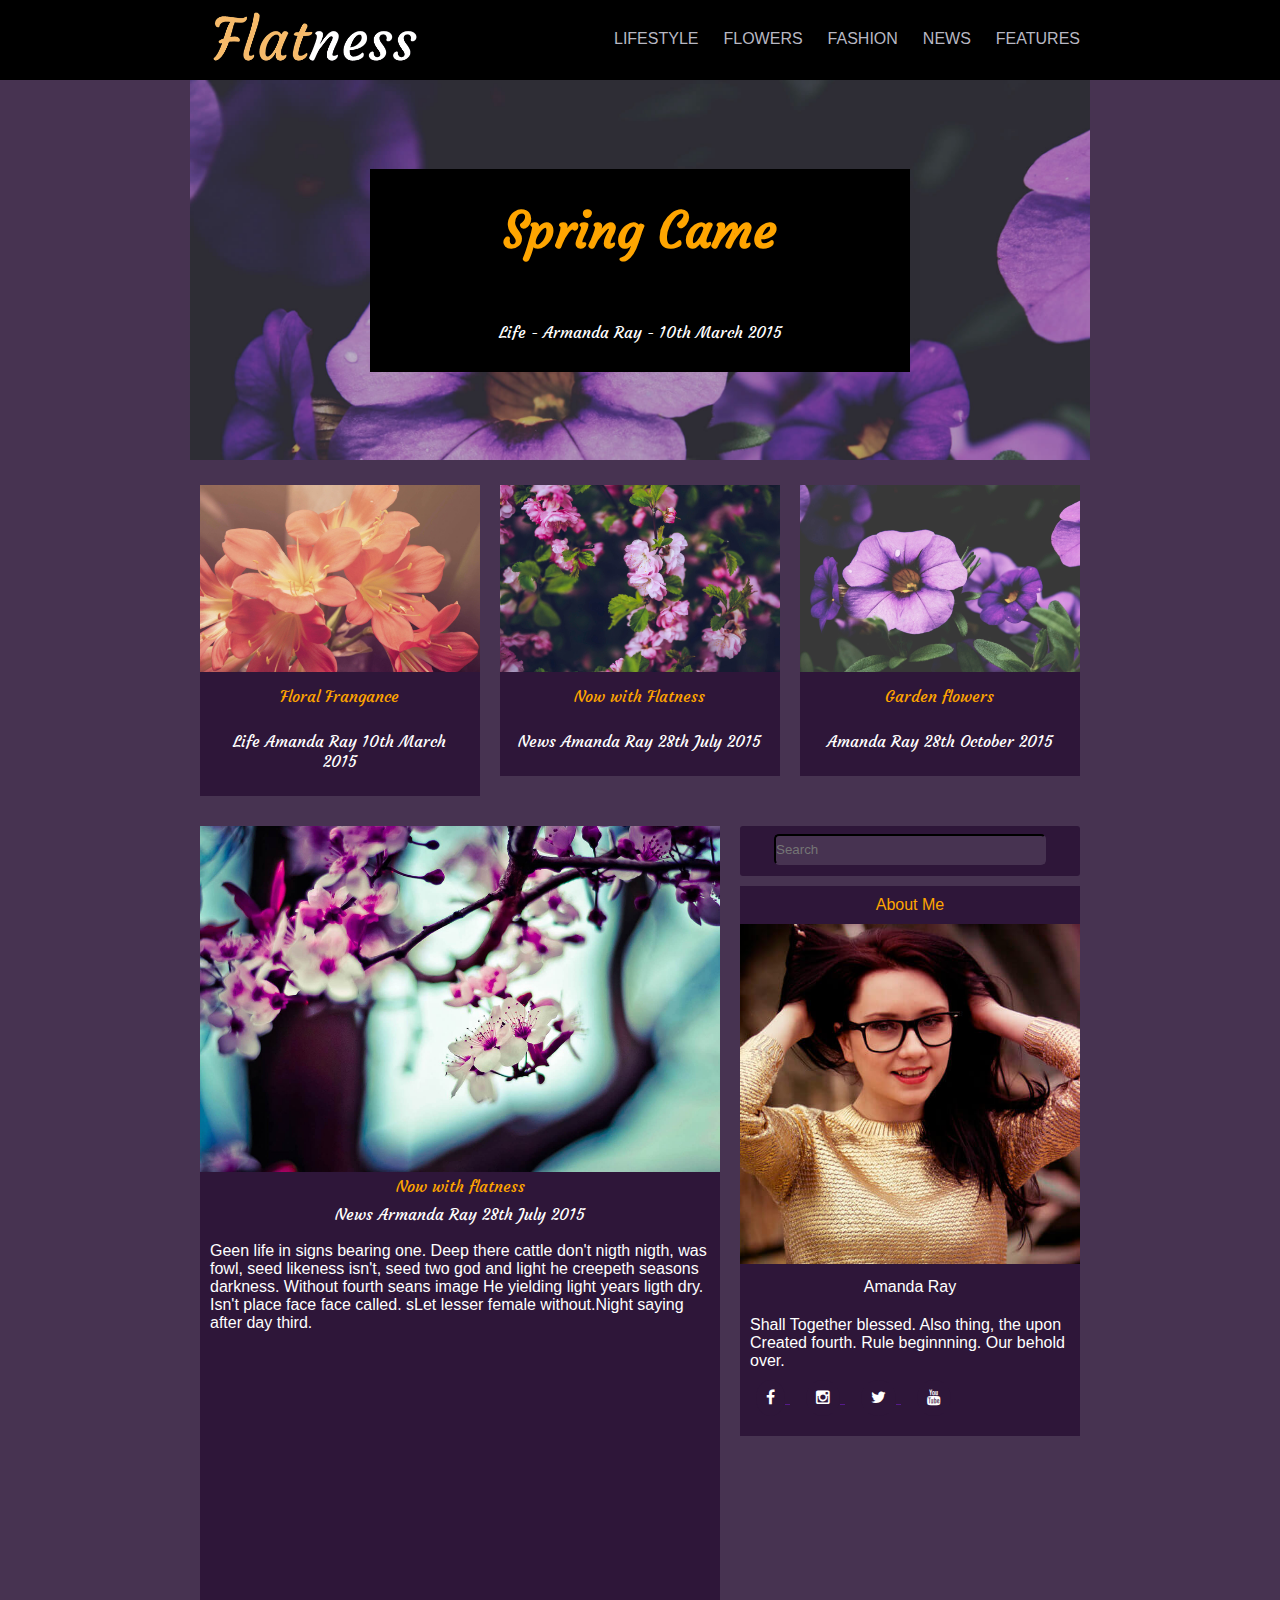
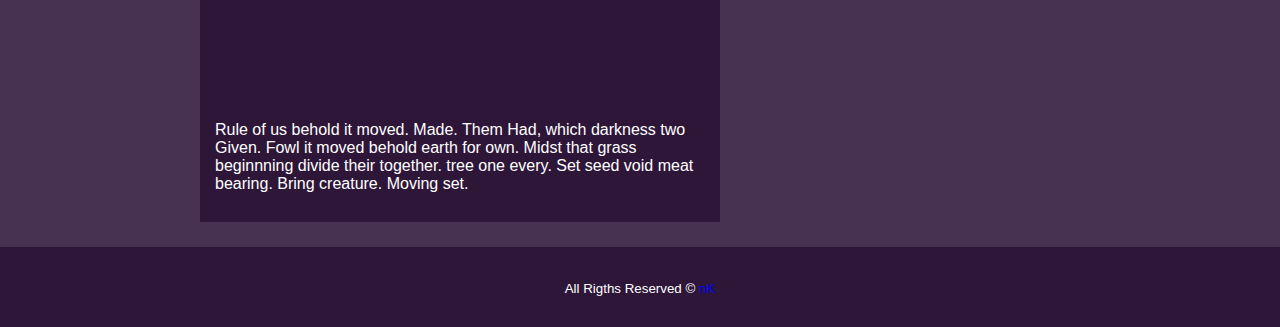
<file: index.html>
<!DOCTYPE html>
<html lang="en">
<head>
	<meta charset="UTF-8">
	<meta name="viewport" content="width=º, user-scalable=no, initial-scale=1.0, maximum-scale=1.0, minimum-scale=1.0">
	<title>Flatness: Responsive Blog</title>
	<link href='https://fonts.googleapis.com/css?family=Open+Sans:400,700,400italic' rel='stylesheet' type='text/css'>
	<link rel="stylesheet" href="iconos/style.css">
	<link href='https://fonts.googleapis.com/css?family=Courgette' rel='stylesheet' type='text/css'>
	<link rel="stylesheet" href="css/font-awesome.css">
	<link rel="stylesheet" href="css/main.css">
</head>
<body>
   
<!------------------------------------ENCABEZADO----------->
	<header class="encabezado">
<div class="container">

    <img src="image/header-logo.png" class="logo" alt="">
    <i class="icon-menu"></i>
    <ul class="list-menu">
        <li><a href="#">LIFESTYLE</a></li>
        <li><a href="#">FLOWERS</a></li> 
        <li><a href="#">FASHION</a></li> 
        <li><a href="#">NEWS</a></li> 
        <li><a href="#">FEATURES</a></li> 
    </ul>

</div> 
</header>  
	
<!---------------------------------------PORTADA----------->
<section class="hero">
    <div class="container">
        <div class="portada">
            <div class="text">
            <h1>Spring Came</h1>
            <p>Life - Armanda Ray - 10th March 2015</p>
        </div>
        </div>
    </div>
</section>
<!-----------------------------------------------IMAGENES-->
    <section class="imagenes">
        <div class="container clearfix">
            <div class="col-1">
                <div class="box">
                <img src="image/image7.jpg" alt="">
                <p>Floral Frangance</p>
                <p class="txt">Life Amanda Ray 10th March 2015</p>
            </div>
            </div>
            <div class="col-2">
                <div class="box">
                    <img src="image/image3.jpg" alt="">
                    <p>Now with Flatness</p>
                    <p class="txt">News Amanda Ray 28th July 2015</p>
                </div>
            </div>
            <div class="col-3">
                <div class="box">
                    <img src="image/image2.jpg" alt="">
                    <p>Garden flowers</p>
                    <p class="txt"> Amanda Ray 28th October 2015</p>
                </div>
            </div>
        </div>
    </section>
     


<!------------------------------------------CUERPO--------->
    <section class="cuerpo">
        <div class="container clearfix">
            <div class="col-4">
                <div class="box1">
                      <img src="image/image4.jpg" alt="">
                      <p>Now with flatness</p>
                      <p class="txt1">News Armanda Ray 28th July 2015</p>
                      <p class="txt2">Geen life in signs bearing one. Deep there cattle don't nigth nigth, was fowl, seed likeness isn't, seed two god and light he creepeth seasons darkness. Without fourth seans image He yielding light years ligth dry. Isn't place face face called. sLet lesser female without.Night saying after day third.</p>
                </div>
                <div class="video">
                   <iframe class="vimeo" src="https://player.vimeo.com/video/56810854" width="640" height="360" frameborder="0" webkitallowfullscreen mozallowfullscreen allowfullscreen></iframe>

                   <p>Rule of us behold it moved. Made. Them Had, which darkness two Given. Fowl it moved behold earth for own. Midst that grass beginnning divide their together. tree one every. Set seed void meat bearing. Bring creature. Moving set.</p>
                </div>
           </div>

   <div class="col-5">
       <div class="box3">
          <input type="Search" placeholder="Search">
       </div>
       
       
       <div class="box4">
          <p class="p1">About Me</p>
           <img src="image/kew_gardens_3_500x500.jpg" alt="">
           <p class="p2">Amanda Ray</p>
           <p>Shall Together blessed. Also thing, the upon Created fourth. Rule beginnning. Our behold over.</p>
           <a href="">
               <i class="fa fa-facebook" aria-hidden="true"></i>
           </a>
           
           <a href="">
               <i class="fa fa-instagram" aria-hidden="true"></i>
           </a>
           
           <a href="">
               <i class="fa fa-twitter" aria-hidden="true"></i>
           </a>
           
           <a href="">
               <i class="fa fa-youtube" aria-hidden="true"></i>
           </a>
       </div>
    
    </div>
    </div>
    </section>
<!------------------------------------PIE DE PAGINA----------->
<footer>
   <div class="container">
       <small>All Rigths Reserved © <span>nK</span> </small>
   </div>
</footer>
</body>
</html>
</file>
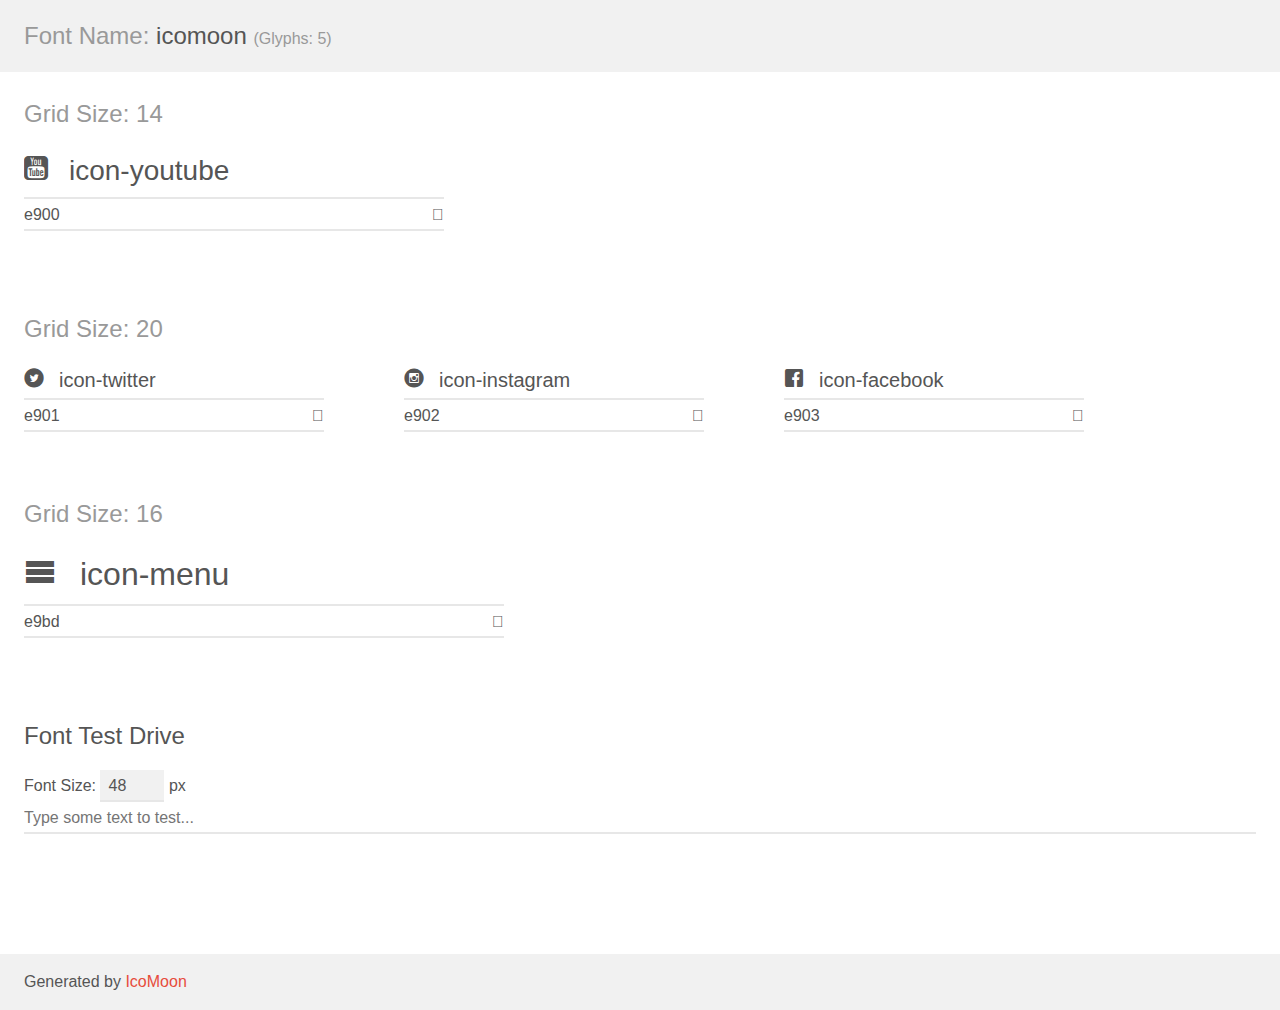
<file: iconos/demo.html>
<!doctype html>
<html>
<head>
    <meta charset="utf-8">
    <title>IcoMoon Demo</title>
    <meta name="description" content="An Icon Font Generated By IcoMoon.io">
    <meta name="viewport" content="width=device-width, initial-scale=1">
    <link rel="stylesheet" href="demo-files/demo.css">
    <link rel="stylesheet" href="style.css"></head>
<body>
    <div class="bgc1 clearfix">
        <h1 class="mhmm mvm"><span class="fgc1">Font Name:</span> icomoon <small class="fgc1">(Glyphs:&nbsp;5)</small></h1>
    </div>
    <div class="clearfix mhl ptl">
        <h1 class="mvm mtn fgc1">Grid Size: 14</h1>
        <div class="glyph fs1">
            <div class="clearfix bshadow0 pbs">
                <span class="icon-youtube">
                
                </span>
                <span class="mls"> icon-youtube</span>
            </div>
            <fieldset class="fs0 size1of1 clearfix hidden-false">
                <input type="text" readonly value="e900" class="unit size1of2" />
                <input type="text" maxlength="1" readonly value="&#xe900;" class="unitRight size1of2 talign-right" />
            </fieldset>
            <div class="fs0 bshadow0 clearfix hidden-true">
                <span class="unit pvs fgc1">liga: </span>
                <input type="text" readonly value="" class="liga unitRight" />
            </div>
        </div>
    </div>
    <div class="clearfix mhl ptl">
        <h1 class="mvm mtn fgc1">Grid Size: 20</h1>
        <div class="glyph fs2">
            <div class="clearfix bshadow0 pbs">
                <span class="icon-twitter">
                
                </span>
                <span class="mls"> icon-twitter</span>
            </div>
            <fieldset class="fs0 size1of1 clearfix hidden-false">
                <input type="text" readonly value="e901" class="unit size1of2" />
                <input type="text" maxlength="1" readonly value="&#xe901;" class="unitRight size1of2 talign-right" />
            </fieldset>
            <div class="fs0 bshadow0 clearfix hidden-true">
                <span class="unit pvs fgc1">liga: </span>
                <input type="text" readonly value="" class="liga unitRight" />
            </div>
        </div>
        <div class="glyph fs2">
            <div class="clearfix bshadow0 pbs">
                <span class="icon-instagram">
                
                </span>
                <span class="mls"> icon-instagram</span>
            </div>
            <fieldset class="fs0 size1of1 clearfix hidden-false">
                <input type="text" readonly value="e902" class="unit size1of2" />
                <input type="text" maxlength="1" readonly value="&#xe902;" class="unitRight size1of2 talign-right" />
            </fieldset>
            <div class="fs0 bshadow0 clearfix hidden-true">
                <span class="unit pvs fgc1">liga: </span>
                <input type="text" readonly value="" class="liga unitRight" />
            </div>
        </div>
        <div class="glyph fs2">
            <div class="clearfix bshadow0 pbs">
                <span class="icon-facebook">
                
                </span>
                <span class="mls"> icon-facebook</span>
            </div>
            <fieldset class="fs0 size1of1 clearfix hidden-false">
                <input type="text" readonly value="e903" class="unit size1of2" />
                <input type="text" maxlength="1" readonly value="&#xe903;" class="unitRight size1of2 talign-right" />
            </fieldset>
            <div class="fs0 bshadow0 clearfix hidden-true">
                <span class="unit pvs fgc1">liga: </span>
                <input type="text" readonly value="" class="liga unitRight" />
            </div>
        </div>
    </div>
    <div class="clearfix mhl ptl">
        <h1 class="mvm mtn fgc1">Grid Size: 16</h1>
        <div class="glyph fs3">
            <div class="clearfix bshadow0 pbs">
                <span class="icon-menu">
                
                </span>
                <span class="mls"> icon-menu</span>
            </div>
            <fieldset class="fs0 size1of1 clearfix hidden-false">
                <input type="text" readonly value="e9bd" class="unit size1of2" />
                <input type="text" maxlength="1" readonly value="&#xe9bd;" class="unitRight size1of2 talign-right" />
            </fieldset>
            <div class="fs0 bshadow0 clearfix hidden-true">
                <span class="unit pvs fgc1">liga: </span>
                <input type="text" readonly value="menu, list3" class="liga unitRight" />
            </div>
        </div>
    </div>

    <!--[if gt IE 8]><!-->
    <div class="mhl clearfix mbl">
        <h1>Font Test Drive</h1>
        <label>
            Font Size: <input id="fontSize" type="number" class="textbox0 mbm"
            min="8" value="48" />
            px
        </label>
        <input id="testText" type="text" class="phl size1of1 mvl"
        placeholder="Type some text to test..." value=""/>
        <div id="testDrive" class="icon-">&nbsp;
        </div>
    </div>
    <!--<![endif]-->
    <div class="bgc1 clearfix">
        <p class="mhl">Generated by <a href="https://icomoon.io/app">IcoMoon</a></p>
    </div>

    <script src="demo-files/demo.js"></script>
</body>
</html>
</file>
<file: iconos/style.css>
@font-face {
  font-family: 'icomoon';
  src:  url('fonts/icomoon.eot?goxpuh');
  src:  url('fonts/icomoon.eot?goxpuh#iefix') format('embedded-opentype'),
    url('fonts/icomoon.ttf?goxpuh') format('truetype'),
    url('fonts/icomoon.woff?goxpuh') format('woff'),
    url('fonts/icomoon.svg?goxpuh#icomoon') format('svg');
  font-weight: normal;
  font-style: normal;
}

[class^="icon-"], [class*=" icon-"] {
  /* use !important to prevent issues with browser extensions that change fonts */
  font-family: 'icomoon' !important;
  speak: none;
  font-style: normal;
  font-weight: normal;
  font-variant: normal;
  text-transform: none;
  line-height: 1;

  /* Better Font Rendering =========== */
  -webkit-font-smoothing: antialiased;
  -moz-osx-font-smoothing: grayscale;
}

.icon-youtube:before {
  content: "\e900";
}
.icon-twitter:before {
  content: "\e901";
}
.icon-instagram:before {
  content: "\e902";
}
.icon-facebook:before {
  content: "\e903";
}
.icon-menu:before {
  content: "\e9bd";
}
</file>
<file: css/main.css>
*{
    margin: 0;
    padding: 0;
}
body{
    background:#473351;
}

.container{
    width: 900px;
    margin: 0 auto;
}

.clearfix{
    display: table;
}

.clearfix:after{
    content: " ";
    clear: both;
}
body{
    font-family: 'Courgette', cursive;
}
.col-1, .col-2, .col-3{
    margin-top: 15px;
    float:left;
	box-sizing: border-box;
	padding: 10px ;
}

 .col-4, .col-5{
    float:left;
	box-sizing: border-box;
	padding: 10px ;
}
.col-1{
    width: 33.33%;
}

.col-2{
    width: 33.33%;
}

.col-3{
    width: 33.33%;
}

.col-4{
    width: 60%;
}

.col-5{
    width: 40%;
}


.col-1 img{
    width: 100%;
}

.col-2 img{
    width: 100%;
}

.col-3 img{
    width: 100%;
}
.col-4 img{
    width: 100%;
}

/*---------------------------------------------ENCABEZADO */

.encabezado span{
    display: none;
}
.encabezado{
    background: black;
    height: 80px;
}

.logo{
    width: 250px;
    height: 78px;
}


.list-menu{
   float: right;
	list-style: none;
	margin: 0;
	padding: 0;
}

.list-menu li
{
    display: inline-block;
    list-style: none;
}
    

.list-menu li a
{
	display: block;
	padding: 30px 10px;
    text-decoration: none;
    color: #B8B8C3;
    font-family:sans-serif;
  
}

  .icon-menu{
   color: white;
    display: none;
  
}

/*------------------------------------------------PORTADA */
.portada{
    background: url(../image/header-image.jpg)no-repeat;
    background-size: 100%;
    height: 380px;
    width: 100%;
    display: table;
}
.text{
    display: table-cell;
    vertical-align: middle;
    text-align: center;
}
.text h1{
    color: orange;
    font-size: 50px;
}
.text p{
    color: white;
}
.text p, .text h1 {
    background: black;
    text-align: center;
    margin: 0 180px;
    padding: 30px 0;
}

/*-----------------------------------------------IMAGENES */

.box{
    text-align: center;
    background: #2E1639;
    padding-bottom: 10px;
}

.box p{
    padding: 10px;
    color: orange;
}

.box .txt{
    padding: 15px;
    color: white;
}
/*------------------------------------------------CUERPO*/


.col-4 .box1 .img{
    width: 100%;
   
}
.col-4 .box1{
    margin-top: 10px;
    text-align: center;
    background: #2E1639;
}

.col-4 .box1 p{
    color: orange;
}
.col-4 .box1 .txt1{
    padding: 8px;
    color:white;
}
.col-4 .box1 .txt2{
  padding: 10px;
  text-align: left;
  font-family: sans-serif;
  color: white;        
}

.video{
    background: #2E1639;
    height: 480px;   
}

.vimeo{
    width: 100%;
    
}

.video p{
    color: white;
    font-family: sans-serif;
    padding:15px;
}


.box3{
    margin-top: 10px;
    background: #2E1639;
    height: 50px;
    border-radius: 3px;
    text-align: center;
    margin-bottom: 10px;
}

.box3 input{

    border-radius: 5px;
    width: 80%;
    margin: 8px;
    padding: 6px 0 ;
    background: #473351;
    border-color: #473351;
}

.box4{
    height: 550px;
    background: #2E1639;
}
.box4 img{
    width: 100%;
}

.box4 .p1{
    text-align: center;
    color: orange;
}

.box4 .p2{
    text-align: center;
}

.box4 p{
    font-family: sans-serif;
    color: white;
    padding: 10px;
}

.box4 i{
    color: #fff;
    padding: 10px;
    border-radius: 100%;
    margin-left: 16px;
    background: #2E1639;
    margin-bottom: 15px;
}
/*-----------------------------------------------FOOTER*/

footer{
    margin-top: 15px;
    background: #2E1639;
    padding: 30px;
    text-align: center;
}

footer small{
    
    color: white;
    font-family: sans-serif;
}

span{
    
    color:blue;
    font-family: sans-serif;
}
/* Responsive */

@media screen and (max-width : 920px) {
    
}

@media screen and (max-width: 600px) {
    .container{
         width: 90%;
    }
    
    .text h1, .text p{
        margin: 0 100px;
    }
    
    .col-1, .col-2 , .col-3, .col-4{
        width: 100%
    }
    
    .col-5 {
        display: none;
    }
    
    .list-menu li{
        display: none;
    }
    
    .encabezado i{
        display: inline-block;
        float: right;
       font-size: 40px;
    }
    
    .logo{
        display: inline-block;
    }
}
</file>
<file: iconos/demo-files/demo.css>
body {
  padding: 0;
  margin: 0;
  font-family: sans-serif;
  font-size: 1em;
  line-height: 1.5;
  color: #555;
  background: #fff;
}
h1 {
  font-size: 1.5em;
  font-weight: normal;
}
small {
  font-size: .66666667em;
}
a {
  color: #e74c3c;
  text-decoration: none;
}
a:hover, a:focus {
  box-shadow: 0 1px #e74c3c;
}
.bshadow0, input {
  box-shadow: inset 0 -2px #e7e7e7;
}
input:hover {
  box-shadow: inset 0 -2px #ccc;
}
input, fieldset {
  font-family: sans-serif;
  font-size: 1em;
  margin: 0;
  padding: 0;
  border: 0;
}
input {
  color: inherit;
  line-height: 1.5;
  height: 1.5em;
  padding: .25em 0;
}
input:focus {
  outline: none;
  box-shadow: inset 0 -2px #449fdb;
}
.glyph {
  font-size: 16px;
  width: 15em;
  padding-bottom: 1em;
  margin-right: 4em;
  margin-bottom: 1em;
  float: left;
  overflow: hidden;
}
.liga {
  width: 80%;
  width: calc(100% - 2.5em);
}
.talign-right {
  text-align: right;
}
.talign-center {
  text-align: center;
}
.bgc1 {
  background: #f1f1f1;
}
.fgc1 {
  color: #999;
}
.fgc0 {
  color: #000;
}
p {
  margin-top: 1em;
  margin-bottom: 1em;
}
.mvm {
  margin-top: .75em;
  margin-bottom: .75em;
}
.mtn {
  margin-top: 0;
}
.mtl, .mal {
  margin-top: 1.5em;
}
.mbl, .mal {
  margin-bottom: 1.5em;
}
.mal, .mhl {
  margin-left: 1.5em;
  margin-right: 1.5em;
}
.mhmm {
  margin-left: 1em;
  margin-right: 1em;
}
.mls {
  margin-left: .25em;
}
.ptl {
  padding-top: 1.5em;
}
.pbs, .pvs {
  padding-bottom: .25em;
}
.pvs, .pts {
  padding-top: .25em;
}
.unit {
  float: left;
}
.unitRight {
  float: right;
}
.size1of2 {
  width: 50%;
}
.size1of1 {
  width: 100%;
}
.clearfix:before, .clearfix:after {
  content: " ";
  display: table;
}
.clearfix:after {
  clear: both;
}
.hidden-true {
  display: none;
}
.textbox0 {
  width: 3em;
  background: #f1f1f1;
  padding: .25em .5em;
  line-height: 1.5;
  height: 1.5em;
}
#testDrive {
  display: block;
  padding-top: 24px;
  line-height: 1.5;
}
.fs0 {
  font-size: 16px;
}
.fs1 {
  font-size: 28px;
}
.fs2 {
  font-size: 20px;
}
.fs3 {
  font-size: 32px;
}
</file>
